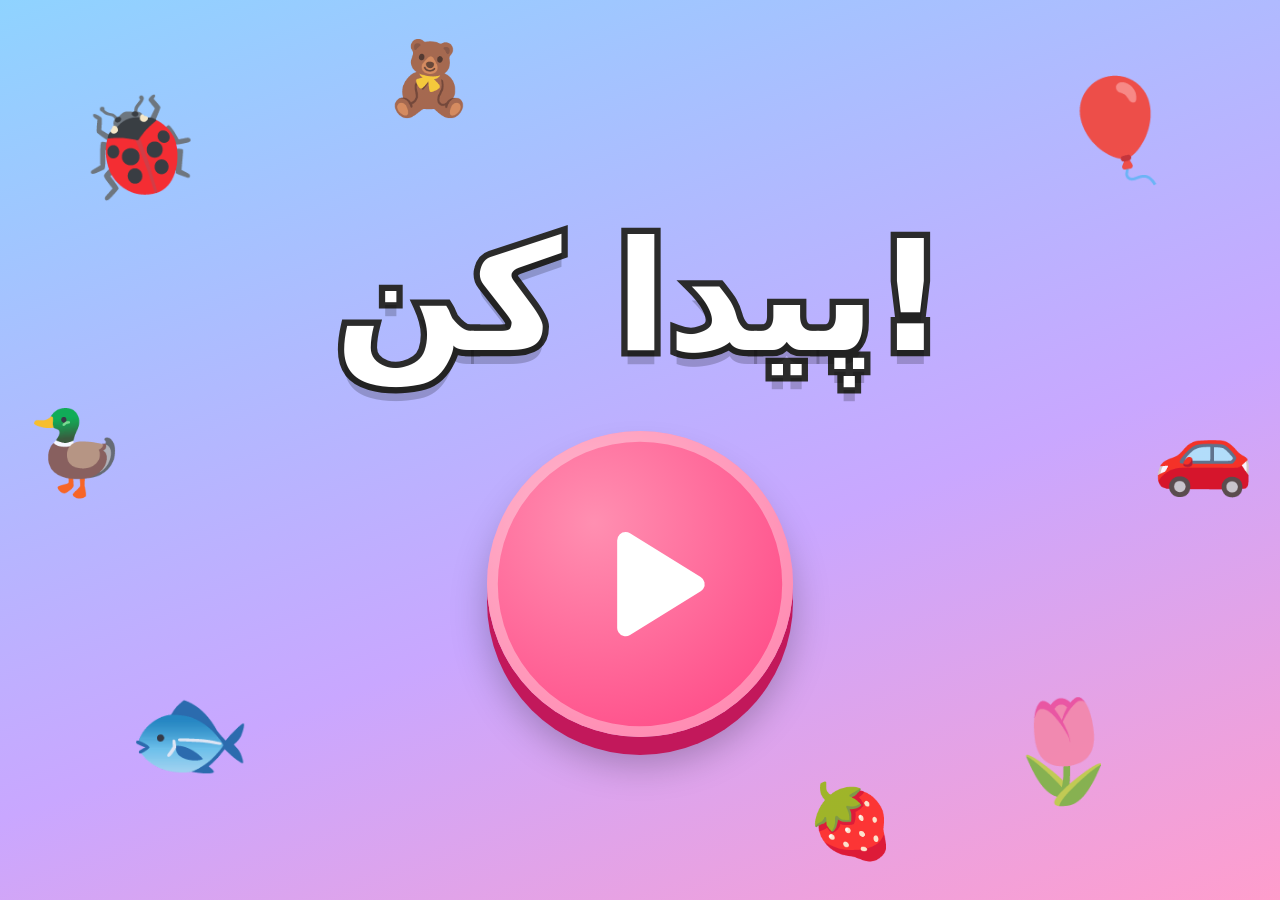
<file: index.html>
<!doctype html>
<html lang="fa">
<head>
  <meta charset="utf-8">
  <meta name="viewport" content="width=device-width, initial-scale=1, maximum-scale=1, user-scalable=no, viewport-fit=cover">
  <meta name="theme-color" content="#7c5cff">
  <meta name="mobile-web-app-capable" content="yes">
  <meta name="apple-mobile-web-app-capable" content="yes">
  <meta name="apple-mobile-web-app-status-bar-style" content="black-translucent">
  <meta name="apple-mobile-web-app-title" content="پیدا کن">
  <meta name="format-detection" content="telephone=no">
  <title>پیدا کن! 🐞</title>
  <link rel="manifest" href="manifest.webmanifest">
  <link rel="icon" href="icons/icon.svg" type="image/svg+xml">
  <link rel="apple-touch-icon" href="icons/apple-touch-icon.png">
  <link rel="stylesheet" href="css/style.css">
</head>
<body>
  <main id="game">
    <section id="targetPanel">
      <div id="levelBadge">⭐ <span id="levelNum">۱</span></div>
      <div id="targetCard"><div id="target"></div></div>
      <div id="progress"></div>
    </section>
    <section id="scene">
      <svg id="doodles" aria-hidden="true"></svg>
      <div id="items"></div>
    </section>
  </main>

  <button id="muteBtn" aria-label="صدا">🔊</button>

  <div id="cheer" hidden><div class="cheerText">آفرین!<br><span>👏👏👏</span></div></div>

  <div id="wipe" hidden>
    <div class="curtain"><div class="curtainText"></div></div>
    <div class="runner"></div>
  </div>

  <canvas id="fx"></canvas>

  <div id="start">
    <div class="floaties" aria-hidden="true">
      <span>🐞</span><span>🎈</span><span>🐟</span><span>🌷</span><span>🧸</span><span>🍓</span><span>🦆</span><span>🚗</span>
    </div>
    <h1>پیدا کن!</h1>
    <button id="playBtn" aria-label="شروع">
      <svg viewBox="0 0 100 100"><path d="M36 24 L78 50 L36 76 Z" fill="#fff" stroke="#fff" stroke-width="10" stroke-linejoin="round"/></svg>
    </button>
    <button id="installBtn" hidden>📲 نصب بازی</button>
  </div>

  <script type="module" src="js/main.js"></script>
</body>
</html>
</file>
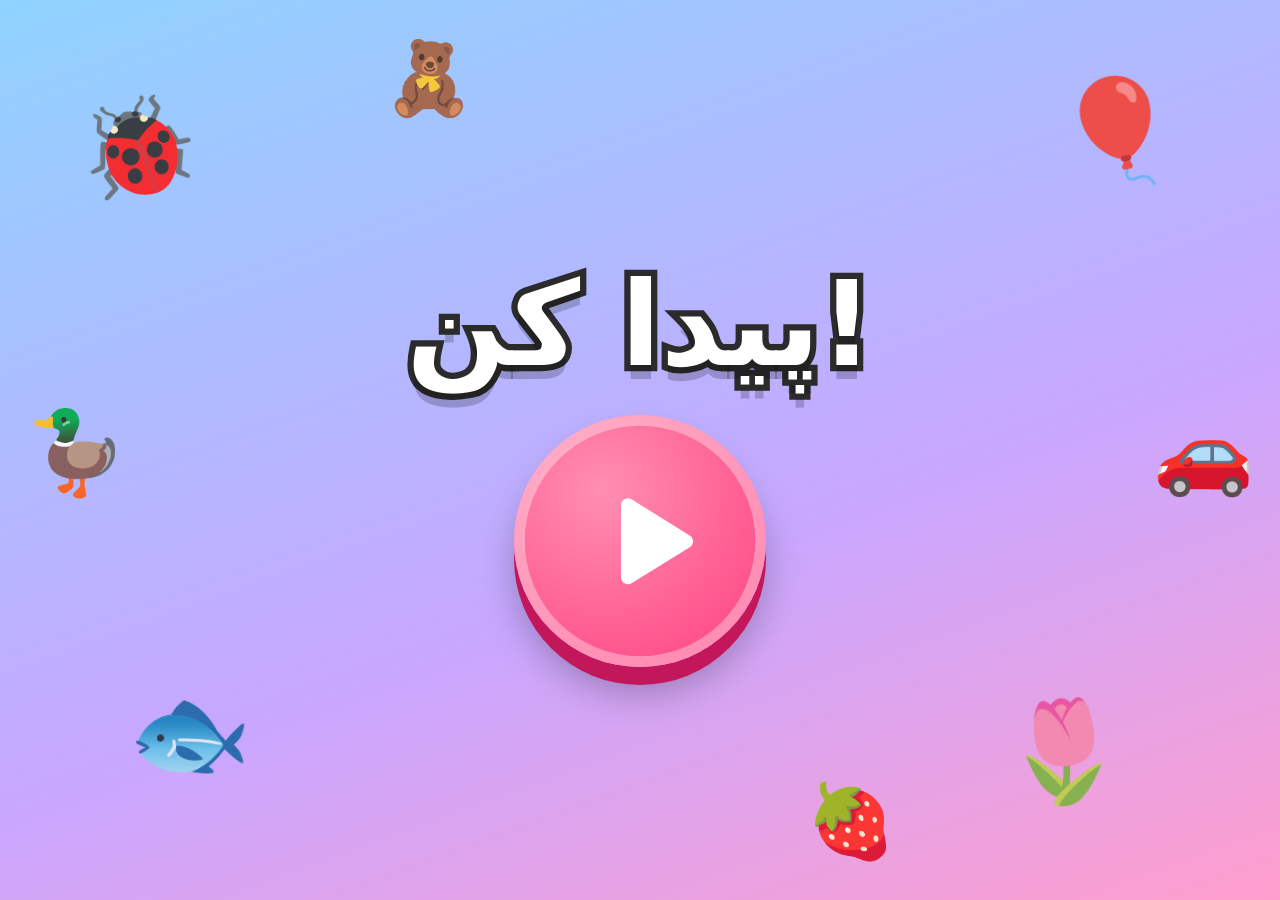
<file: public/index.html>
<!doctype html>
<html lang="fa">
<head>
  <meta charset="utf-8">
  <meta name="viewport" content="width=device-width, initial-scale=1, maximum-scale=1, user-scalable=no, viewport-fit=cover">
  <meta name="theme-color" content="#7c5cff">
  <meta name="mobile-web-app-capable" content="yes">
  <meta name="apple-mobile-web-app-capable" content="yes">
  <meta name="apple-mobile-web-app-status-bar-style" content="black-translucent">
  <meta name="apple-mobile-web-app-title" content="پیدا کن">
  <meta name="format-detection" content="telephone=no">
  <title>پیدا کن! 🐞</title>
  <link rel="manifest" href="manifest.webmanifest">
  <link rel="icon" href="icons/icon.svg" type="image/svg+xml">
  <link rel="apple-touch-icon" href="icons/apple-touch-icon.png">
  <link rel="stylesheet" href="css/style.css">
</head>
<body>
  <main id="game">
    <section id="targetPanel">
      <div id="levelBadge">⭐ <span id="levelNum">۱</span></div>
      <div id="targetCard"><div id="target"></div></div>
      <div id="progress"></div>
    </section>
    <section id="scene">
      <svg id="doodles" aria-hidden="true"></svg>
      <div id="items"></div>
    </section>
  </main>

  <button id="muteBtn" aria-label="صدا">🔊</button>

  <div id="cheer" hidden><div class="cheerText">آفرین!<br><span>👏👏👏</span></div></div>

  <div id="wipe" hidden>
    <div class="curtain"><div class="curtainText"></div></div>
    <div class="runner"></div>
  </div>

  <canvas id="fx"></canvas>

  <div id="start">
    <div class="floaties" aria-hidden="true">
      <span>🐞</span><span>🎈</span><span>🐟</span><span>🌷</span><span>🧸</span><span>🍓</span><span>🦆</span><span>🚗</span>
    </div>
    <h1>پیدا کن!</h1>
    <button id="playBtn" aria-label="شروع">
      <svg viewBox="0 0 100 100"><path d="M36 24 L78 50 L36 76 Z" fill="#fff" stroke="#fff" stroke-width="10" stroke-linejoin="round"/></svg>
    </button>
    <div id="resumeInfo" hidden>ادامه از مرحله <b></b></div>
    <div class="startActions">
      <button id="restartBtn" hidden>🔄 شروع از اول</button>
      <button id="installBtn" hidden>📲 نصب بازی</button>
    </div>
    <div id="record" hidden>🏆 رکورد: مرحله <b></b></div>
  </div>

  <script type="module" src="js/main.js"></script>
</body>
</html>
</file>
<file: css/style.css>
:root {
  --bg1: #8fd3ff;
  --bg2: #c9a7ff;
  --panel: #7c5cff;
  --rim: #36c5c0;
  --curtain: #ff5d8f;
  --ink: #2b2b2b;
  --pad: 2.4vmin;
  --emoji: "Apple Color Emoji", "Segoe UI Emoji", "Noto Color Emoji", sans-serif;
}

* { box-sizing: border-box; -webkit-tap-highlight-color: transparent; }

html, body {
  margin: 0;
  height: 100%;
  overflow: hidden;
  overscroll-behavior: none;
  touch-action: none;
  user-select: none;
  -webkit-user-select: none;
  -webkit-touch-callout: none;
}

body {
  font-family: "Vazirmatn", "Arial Rounded MT Bold", system-ui, -apple-system, "Segoe UI", Tahoma, sans-serif;
  color: var(--ink);
  background: linear-gradient(160deg, var(--bg1), var(--bg2));
  background-attachment: fixed;
}

button { font: inherit; color: inherit; border: 0; background: none; padding: 0; cursor: pointer; }
button:focus { outline: none; }
[hidden] { display: none !important; }

/* ---------- layout ---------- */

#game {
  position: fixed;
  inset: 0;
  display: flex;
  gap: var(--pad);
  padding:
    max(var(--pad), env(safe-area-inset-top))
    max(var(--pad), env(safe-area-inset-right))
    max(var(--pad), env(safe-area-inset-bottom))
    max(var(--pad), env(safe-area-inset-left));
}

#targetPanel {
  flex: none;
  position: relative;
  container-type: size;
  display: flex;
  align-items: center;
  justify-content: center;
  border-radius: 5vmin;
  background:
    radial-gradient(circle, rgba(255, 255, 255, .14) 20%, transparent 21%) 0 0 / 7vmin 7vmin,
    var(--panel);
  box-shadow: 0 1.2vmin 0 rgba(0, 0, 0, .15), inset 0 0 0 .9vmin rgba(255, 255, 255, .3);
}

@media (orientation: landscape) {
  #game { flex-direction: row; }
  #targetPanel { width: 30%; flex-direction: column; gap: 5cqh; }
  #targetCard { width: min(80cqw, 58cqh); }
  #progress { width: 90cqw; }
  .slot { width: 15cqw; }
}

@media (orientation: portrait) {
  #game { flex-direction: column; }
  #targetPanel { height: 29%; flex-direction: row; gap: 4cqw; }
  #targetCard { width: min(46cqw, 78cqh); }
  #progress { width: 40cqw; flex-wrap: wrap; }
  .slot { width: min(12cqw, 26cqh); }
}

#levelBadge {
  position: absolute;
  top: 3cqmin;
  left: 3cqmin;
  padding: .4em .8em;
  border-radius: 99px;
  background: #fff;
  font-size: max(14px, 6cqmin);
  font-weight: 900;
  box-shadow: 0 .5vmin 0 rgba(0, 0, 0, .15);
  direction: rtl;
}

#targetCard {
  aspect-ratio: 1;
  container-type: size;
  display: grid;
  place-items: center;
  border-radius: 24%;
  background: #fff;
  box-shadow: 0 1.2vmin 0 rgba(0, 0, 0, .18), inset 0 0 0 1vmin rgba(0, 0, 0, .05);
  animation: breathe 2.4s ease-in-out infinite;
}
#targetCard.swap { animation: swapIn .6s cubic-bezier(.34, 1.56, .64, 1), breathe 2.4s ease-in-out .6s infinite; }
#targetCard.wiggle { animation: wiggle .7s ease-in-out, breathe 2.4s ease-in-out .7s infinite; }
#targetCard.happy { animation: happy .7s ease-out, breathe 2.4s ease-in-out .7s infinite; }
#target .face { font-size: 66cqmin; }

#progress {
  display: flex;
  justify-content: center;
  gap: 2cqmin;
}
.slot {
  position: relative;
  aspect-ratio: 1;
  border-radius: 50%;
  background: rgba(255, 255, 255, .3);
  box-shadow: inset 0 .5vmin 0 rgba(0, 0, 0, .12);
  container-type: size;
}
.slot::after {
  content: "⭐";
  font-family: var(--emoji);
  position: absolute;
  inset: 0;
  display: grid;
  place-items: center;
  font-size: 78cqw;
  line-height: 1;
  transform: scale(0);
}
.slot.on::after { animation: starIn .5s cubic-bezier(.34, 1.56, .64, 1) forwards; }

#scene {
  flex: 1;
  position: relative;
  overflow: hidden;
  border-radius: 5vmin;
  background: #fff;
  box-shadow: 0 1.2vmin 0 rgba(0, 0, 0, .15), inset 0 0 0 1vmin var(--rim);
}
#doodles {
  position: absolute;
  inset: 0;
  width: 100%;
  height: 100%;
  fill: none;
  stroke: #333;
  stroke-width: 2.4;
  stroke-linecap: round;
  opacity: .35;
}
#doodles .dash { stroke-dasharray: 2 12; stroke-width: 3; }
#items { position: absolute; inset: 3vmin; }

/* ---------- items ---------- */

.item { position: absolute; display: block; touch-action: none; }
.item .tilt { width: 100%; height: 100%; transform: rotate(var(--rot)); }
.item .bob {
  position: relative;
  width: 100%;
  height: 100%;
  display: grid;
  place-items: center;
  animation: bob var(--bd, 2.6s) ease-in-out var(--bdl, 0s) infinite;
}
.item .face { font-size: calc(var(--s) * .76); }

.face {
  display: grid;
  place-items: center;
  font-family: var(--emoji);
  line-height: 1;
  filter: drop-shadow(0 .6vmin 0 rgba(0, 0, 0, .16));
}
.face svg { width: 1.15em; height: 1.15em; overflow: visible; }

.item.enter { animation: popIn .55s cubic-bezier(.34, 1.56, .64, 1) var(--d, 0s) both; }
.item.leave { animation: popOut .3s ease-in var(--d, 0s) both; pointer-events: none; }
.item.dim { opacity: .3; transition: opacity .35s; }
.item.win { z-index: 5; }
.item.win .face { animation: winSpin .8s cubic-bezier(.34, 1.56, .64, 1) forwards; }
.face.shake { animation: shake .5s ease-in-out; }
.item.hint .face { animation: hintPulse .8s ease-in-out infinite; }
.item.hint .bob::before {
  content: "";
  position: absolute;
  inset: -4%;
  border-radius: 50%;
  background: radial-gradient(circle, rgba(255, 230, 80, .75), rgba(255, 230, 80, 0) 70%);
  animation: glow .8s ease-in-out infinite alternate;
}

.flyStar {
  position: fixed;
  left: 0;
  top: 0;
  z-index: 30;
  font-family: var(--emoji);
  font-size: 9vmin;
  line-height: 1;
  pointer-events: none;
}

/* ---------- mute ---------- */

#muteBtn {
  position: fixed;
  z-index: 60;
  top: max(1vmin, env(safe-area-inset-top));
  right: max(1vmin, env(safe-area-inset-right));
  width: max(40px, 8vmin);
  height: max(40px, 8vmin);
  border-radius: 50%;
  background: rgba(255, 255, 255, .8);
  font-family: var(--emoji);
  font-size: max(20px, 4vmin);
  box-shadow: 0 .5vmin 0 rgba(0, 0, 0, .15);
  opacity: .8;
}

/* ---------- cheer + fx ---------- */

#fx { position: fixed; inset: 0; width: 100%; height: 100%; z-index: 40; pointer-events: none; }

#cheer {
  position: fixed;
  inset: 0;
  z-index: 35;
  display: grid;
  place-items: center;
  pointer-events: none;
}
.cheerText {
  text-align: center;
  font-size: 17vmin;
  font-weight: 900;
  line-height: 1.1;
  color: #fff;
  -webkit-text-stroke: 1.2vmin var(--ink);
  paint-order: stroke fill;
  text-shadow: 0 1.5vmin 0 rgba(0, 0, 0, .2);
}
.cheerText span { font-family: var(--emoji); font-size: 12vmin; -webkit-text-stroke: 0; display: inline-block; animation: clap .35s ease-in-out infinite alternate; }
#cheer.show .cheerText { animation: cheerIn .7s cubic-bezier(.34, 1.56, .64, 1) both, floaty 1.2s ease-in-out .7s infinite alternate; }

/* ---------- character wipe ---------- */

#wipe { position: fixed; inset: 0; z-index: 50; transform: translateX(calc(-100% - 8vmin)); }
#wipe .curtain {
  position: absolute;
  inset: 0;
  background:
    radial-gradient(circle, rgba(255, 255, 255, .35) 22%, transparent 23%) 0 0 / 11vmin 11vmin,
    var(--curtain);
}
#wipe .curtain::after { /* scalloped leading edge */
  content: "";
  position: absolute;
  top: 0;
  bottom: 0;
  left: 100%;
  width: 5vmin;
  background: radial-gradient(circle at 0 50%, var(--curtain) 0 4.6vmin, transparent 4.7vmin) 0 0 / 5vmin 9vmin repeat-y;
}
.curtainText {
  position: absolute;
  inset: 0;
  display: grid;
  place-content: center;
  text-align: center;
  color: #fff;
  font-weight: 900;
  line-height: 1;
  -webkit-text-stroke: 1vmin var(--ink);
  paint-order: stroke fill;
  text-shadow: 0 1.5vmin 0 rgba(0, 0, 0, .2);
  transform: scale(0);
}
.curtainText span { font-size: 11vmin; }
.curtainText b { font-size: 34vmin; }
.curtainText.show { animation: cheerIn .6s cubic-bezier(.34, 1.56, .64, 1) forwards; }

#wipe .runner {
  position: absolute;
  right: 2vmin;
  bottom: max(2vmin, env(safe-area-inset-bottom));
  width: 36vmin;
}
.chr { display: block; width: 100%; height: auto; overflow: visible; }
.chr g { transform-box: fill-box; }
.chr .legL, .chr .legR { transform-origin: 50% 0; }
.chr .armL { transform-origin: 100% 100%; }
.chr .armR { transform-origin: 0 100%; }
.chr .earL { transform-origin: 50% 100%; }
.chr .earR { transform-origin: 50% 100%; }

#wipe.running .chr { animation: runBob .2s ease-in-out infinite alternate; transform-origin: 50% 100%; }
#wipe.running .legL { animation: legSwing .2s ease-in-out infinite alternate; }
#wipe.running .legR { animation: legSwing .2s ease-in-out infinite alternate-reverse; }
#wipe.running .armL { animation: armPump .2s ease-in-out infinite alternate; }
#wipe.running .armR { animation: armPump .2s ease-in-out infinite alternate-reverse; }
#wipe.running .earL, #wipe.running .earR { animation: earFlop .2s ease-in-out infinite alternate; }
#wipe.cheering .chr { animation: jump .5s ease-in-out infinite; transform-origin: 50% 100%; }
#wipe.cheering .armL { animation: waveL .25s ease-in-out infinite alternate; }
#wipe.cheering .armR { animation: waveR .25s ease-in-out infinite alternate; }
#wipe.cheering .pupils { animation: lookAround 1.5s ease-in-out infinite; }

/* ---------- start screen ---------- */

#start {
  position: fixed;
  inset: 0;
  z-index: 100;
  display: flex;
  flex-direction: column;
  align-items: center;
  justify-content: center;
  gap: 5vmin;
  overflow: hidden;
  background: linear-gradient(160deg, #8fd3ff, #c9a7ff 60%, #ff9ecd);
  transition: opacity .45s, transform .45s;
}
#start.hide { opacity: 0; transform: scale(1.15); pointer-events: none; }
#start h1 {
  margin: 0;
  font-size: 17vmin;
  font-weight: 900;
  color: #fff;
  -webkit-text-stroke: 1.4vmin var(--ink);
  paint-order: stroke fill;
  text-shadow: 0 1.6vmin 0 rgba(0, 0, 0, .2);
  animation: floaty 1.6s ease-in-out infinite alternate;
}
#playBtn {
  width: 34vmin;
  height: 34vmin;
  border-radius: 50%;
  display: grid;
  place-items: center;
  background: radial-gradient(circle at 35% 30%, #ff8fb1, #ff3d7f);
  box-shadow: 0 2vmin 0 #c2185b, 0 3vmin 4vmin rgba(0, 0, 0, .25), inset 0 0 0 1.2vmin rgba(255, 255, 255, .35);
  animation: pulse 1.1s ease-in-out infinite;
}
#playBtn svg { width: 55%; height: 55%; margin-left: 6%; }
#playBtn:active { transform: translateY(1.5vmin) scale(.95); box-shadow: 0 .5vmin 0 #c2185b; animation: none; }
#installBtn {
  padding: .6em 1.2em;
  border-radius: 99px;
  background: rgba(255, 255, 255, .85);
  font-size: max(16px, 3.6vmin);
  font-weight: 800;
  box-shadow: 0 .6vmin 0 rgba(0, 0, 0, .15);
}
.floaties span {
  position: absolute;
  font-family: var(--emoji);
  font-size: 11vmin;
  animation: drift 6s ease-in-out infinite alternate;
  opacity: .9;
}
.floaties span:nth-child(1) { left: 6%; top: 10%; }
.floaties span:nth-child(2) { right: 8%; top: 8%; animation-delay: -1s; }
.floaties span:nth-child(3) { left: 10%; bottom: 12%; animation-delay: -2s; }
.floaties span:nth-child(4) { right: 12%; bottom: 10%; animation-delay: -3s; }
.floaties span:nth-child(5) { left: 30%; top: 4%; animation-delay: -4s; font-size: 8vmin; }
.floaties span:nth-child(6) { right: 30%; bottom: 4%; animation-delay: -5s; font-size: 8vmin; }
.floaties span:nth-child(7) { left: 2%; top: 45%; animation-delay: -1.5s; font-size: 9vmin; }
.floaties span:nth-child(8) { right: 2%; top: 45%; animation-delay: -3.5s; font-size: 9vmin; }

/* ---------- keyframes ---------- */

@keyframes bob {
  0%, 100% { transform: translateY(-4%) rotate(-3deg); }
  50% { transform: translateY(4%) rotate(3deg); }
}
@keyframes popIn {
  0% { transform: scale(0) rotate(-30deg); opacity: 0; }
  100% { transform: scale(1); opacity: 1; }
}
@keyframes popOut { to { transform: scale(0) rotate(25deg); opacity: 0; } }
@keyframes winSpin {
  0% { transform: scale(1); }
  35% { transform: scale(1.55) rotate(-14deg); }
  65% { transform: scale(1.35) rotate(12deg); }
  100% { transform: scale(1.45) rotate(0); }
}
@keyframes shake {
  0%, 100% { transform: translateX(0); filter: drop-shadow(0 .6vmin 0 rgba(0, 0, 0, .16)); }
  15% { transform: translateX(-14%) rotate(-10deg); filter: drop-shadow(0 0 1.5vmin rgba(255, 60, 60, .9)); }
  35% { transform: translateX(12%) rotate(8deg); }
  55% { transform: translateX(-8%) rotate(-5deg); }
  75% { transform: translateX(5%) rotate(3deg); }
}
@keyframes hintPulse { 50% { transform: scale(1.2); } }
@keyframes glow { from { transform: scale(.85); opacity: .6; } to { transform: scale(1.15); opacity: 1; } }
@keyframes breathe { 50% { transform: scale(1.04); } }
@keyframes swapIn {
  0% { transform: scale(.4) rotate(-20deg); }
  100% { transform: scale(1); }
}
@keyframes wiggle {
  20% { transform: rotate(-9deg) scale(1.08); }
  40% { transform: rotate(8deg) scale(1.08); }
  60% { transform: rotate(-6deg) scale(1.05); }
  80% { transform: rotate(4deg); }
}
@keyframes happy {
  30% { transform: translateY(-8%) scale(1.12); }
  60% { transform: translateY(0) scale(.95, 1.05); }
}
@keyframes starIn {
  0% { transform: scale(0) rotate(-90deg); }
  100% { transform: scale(1); }
}
@keyframes cheerIn {
  0% { transform: scale(0) rotate(-15deg); }
  100% { transform: scale(1); }
}
@keyframes floaty { from { translate: 0 -2%; } to { translate: 0 2%; } }
@keyframes clap { from { transform: scale(1) rotate(-8deg); } to { transform: scale(1.2) rotate(8deg); } }
@keyframes pulse { 50% { transform: scale(1.08); } }
@keyframes drift {
  from { transform: translate(0, 0) rotate(-10deg); }
  to { transform: translate(3vmin, -4vmin) rotate(12deg); }
}
@keyframes runBob { from { transform: translateY(0) rotate(4deg); } to { transform: translateY(-5%) rotate(8deg); } }
@keyframes legSwing { from { transform: rotate(-35deg); } to { transform: rotate(35deg); } }
@keyframes armPump { from { transform: rotate(-25deg); } to { transform: rotate(30deg); } }
@keyframes earFlop { from { transform: rotate(-12deg); } to { transform: rotate(14deg); } }
@keyframes jump {
  0%, 100% { transform: translateY(0) scale(1.05, .95); }
  50% { transform: translateY(-14%) scale(.96, 1.04); }
}
@keyframes waveL { from { transform: rotate(-20deg); } to { transform: rotate(15deg); } }
@keyframes waveR { from { transform: rotate(20deg); } to { transform: rotate(-15deg); } }
@keyframes lookAround {
  0%, 100% { transform: translateX(0); }
  30% { transform: translateX(-6%); }
  70% { transform: translateX(4%); }
}

@media (prefers-reduced-motion: reduce) {
  .item .bob, #targetCard, .floaties span { animation: none !important; }
}
</file>
<file: public/css/style.css>
:root {
  --bg1: #8fd3ff;
  --bg2: #c9a7ff;
  --panel: #7c5cff;
  --rim: #36c5c0;
  --curtain: #ff5d8f;
  --ink: #2b2b2b;
  --pad: 2.4vmin;
  --emoji: "Apple Color Emoji", "Segoe UI Emoji", "Noto Color Emoji", sans-serif;
}

* { box-sizing: border-box; -webkit-tap-highlight-color: transparent; }

html, body {
  margin: 0;
  height: 100%;
  overflow: hidden;
  overscroll-behavior: none;
  touch-action: none;
  user-select: none;
  -webkit-user-select: none;
  -webkit-touch-callout: none;
}

body {
  font-family: "Vazirmatn", "Arial Rounded MT Bold", system-ui, -apple-system, "Segoe UI", Tahoma, sans-serif;
  color: var(--ink);
  background: linear-gradient(160deg, var(--bg1), var(--bg2));
  background-attachment: fixed;
}

button { font: inherit; color: inherit; border: 0; background: none; padding: 0; cursor: pointer; }
button:focus { outline: none; }
[hidden] { display: none !important; }

/* ---------- layout ---------- */

#game {
  position: fixed;
  inset: 0;
  display: flex;
  gap: var(--pad);
  padding:
    max(var(--pad), env(safe-area-inset-top))
    max(var(--pad), env(safe-area-inset-right))
    max(var(--pad), env(safe-area-inset-bottom))
    max(var(--pad), env(safe-area-inset-left));
}

#targetPanel {
  flex: none;
  position: relative;
  container-type: size;
  display: flex;
  align-items: center;
  justify-content: center;
  border-radius: 5vmin;
  background:
    radial-gradient(circle, rgba(255, 255, 255, .14) 20%, transparent 21%) 0 0 / 7vmin 7vmin,
    var(--panel);
  box-shadow: 0 1.2vmin 0 rgba(0, 0, 0, .15), inset 0 0 0 .9vmin rgba(255, 255, 255, .3);
}

@media (orientation: landscape) {
  #game { flex-direction: row; }
  #targetPanel { width: 30%; flex-direction: column; gap: 5cqh; }
  #targetCard { width: min(80cqw, 58cqh); }
  #progress { width: 90cqw; }
  .slot { width: 15cqw; }
}

@media (orientation: portrait) {
  #game { flex-direction: column; }
  #targetPanel { height: 29%; flex-direction: row; gap: 4cqw; }
  #targetCard { width: min(46cqw, 78cqh); }
  #progress { width: 40cqw; flex-wrap: wrap; }
  .slot { width: min(12cqw, 26cqh); }
}

#levelBadge {
  position: absolute;
  top: 3cqmin;
  left: 3cqmin;
  padding: .4em .8em;
  border-radius: 99px;
  background: #fff;
  font-size: max(14px, 6cqmin);
  font-weight: 900;
  box-shadow: 0 .5vmin 0 rgba(0, 0, 0, .15);
  direction: rtl;
}

#targetCard {
  aspect-ratio: 1;
  container-type: size;
  display: grid;
  place-items: center;
  border-radius: 24%;
  background: #fff;
  box-shadow: 0 1.2vmin 0 rgba(0, 0, 0, .18), inset 0 0 0 1vmin rgba(0, 0, 0, .05);
  animation: breathe 2.4s ease-in-out infinite;
}
#targetCard.swap { animation: swapIn .6s cubic-bezier(.34, 1.56, .64, 1), breathe 2.4s ease-in-out .6s infinite; }
#targetCard.wiggle { animation: wiggle .7s ease-in-out, breathe 2.4s ease-in-out .7s infinite; }
#targetCard.happy { animation: happy .7s ease-out, breathe 2.4s ease-in-out .7s infinite; }
#target .face { font-size: 66cqmin; }

#progress {
  display: flex;
  justify-content: center;
  gap: 2cqmin;
}
.slot {
  position: relative;
  aspect-ratio: 1;
  border-radius: 50%;
  background: rgba(255, 255, 255, .3);
  box-shadow: inset 0 .5vmin 0 rgba(0, 0, 0, .12);
  container-type: size;
}
.slot::after {
  content: "⭐";
  font-family: var(--emoji);
  position: absolute;
  inset: 0;
  display: grid;
  place-items: center;
  font-size: 78cqw;
  line-height: 1;
  transform: scale(0);
}
.slot.on::after { animation: starIn .5s cubic-bezier(.34, 1.56, .64, 1) forwards; }

#scene {
  flex: 1;
  position: relative;
  overflow: hidden;
  border-radius: 5vmin;
  background: #fff;
  box-shadow: 0 1.2vmin 0 rgba(0, 0, 0, .15), inset 0 0 0 1vmin var(--rim);
}
#doodles {
  position: absolute;
  inset: 0;
  width: 100%;
  height: 100%;
  fill: none;
  stroke: #333;
  stroke-width: 2.4;
  stroke-linecap: round;
  opacity: .35;
}
#doodles .dash { stroke-dasharray: 2 12; stroke-width: 3; }
#items { position: absolute; inset: 3vmin; }

/* ---------- items ---------- */

.item { position: absolute; display: block; touch-action: none; }
.item .tilt { width: 100%; height: 100%; transform: rotate(var(--rot)); }
.item .bob {
  position: relative;
  width: 100%;
  height: 100%;
  display: grid;
  place-items: center;
  animation: bob var(--bd, 2.6s) ease-in-out var(--bdl, 0s) infinite;
}
.item .face { font-size: calc(var(--s) * .76); }

.face {
  display: grid;
  place-items: center;
  font-family: var(--emoji);
  line-height: 1;
  filter: drop-shadow(0 .6vmin 0 rgba(0, 0, 0, .16));
}
.face svg { width: 1.15em; height: 1.15em; overflow: visible; }

.item.enter { animation: popIn .55s cubic-bezier(.34, 1.56, .64, 1) var(--d, 0s) both; }
.item.leave { animation: popOut .3s ease-in var(--d, 0s) both; pointer-events: none; }
.item.dim { opacity: .3; transition: opacity .35s; }
.item.win { z-index: 5; }
.item.win .face { animation: winSpin .8s cubic-bezier(.34, 1.56, .64, 1) forwards; }
.face.shake { animation: shake .5s ease-in-out; }
.item.hint .face { animation: hintPulse .8s ease-in-out infinite; }
.item.hint .bob::before {
  content: "";
  position: absolute;
  inset: -4%;
  border-radius: 50%;
  background: radial-gradient(circle, rgba(255, 230, 80, .75), rgba(255, 230, 80, 0) 70%);
  animation: glow .8s ease-in-out infinite alternate;
}

.flyStar {
  position: fixed;
  left: 0;
  top: 0;
  z-index: 30;
  font-family: var(--emoji);
  font-size: 9vmin;
  line-height: 1;
  pointer-events: none;
}

/* ---------- mute ---------- */

#muteBtn {
  position: fixed;
  z-index: 60;
  top: max(1vmin, env(safe-area-inset-top));
  right: max(1vmin, env(safe-area-inset-right));
  width: max(40px, 8vmin);
  height: max(40px, 8vmin);
  border-radius: 50%;
  background: rgba(255, 255, 255, .8);
  font-family: var(--emoji);
  font-size: max(20px, 4vmin);
  box-shadow: 0 .5vmin 0 rgba(0, 0, 0, .15);
  opacity: .8;
}

/* ---------- cheer + fx ---------- */

#fx { position: fixed; inset: 0; width: 100%; height: 100%; z-index: 40; pointer-events: none; }

#cheer {
  position: fixed;
  inset: 0;
  z-index: 35;
  display: grid;
  place-items: center;
  pointer-events: none;
}
.cheerText {
  text-align: center;
  font-size: 17vmin;
  font-weight: 900;
  line-height: 1.1;
  color: #fff;
  -webkit-text-stroke: 1.2vmin var(--ink);
  paint-order: stroke fill;
  text-shadow: 0 1.5vmin 0 rgba(0, 0, 0, .2);
}
.cheerText span { font-family: var(--emoji); font-size: 12vmin; -webkit-text-stroke: 0; display: inline-block; animation: clap .35s ease-in-out infinite alternate; }
#cheer.show .cheerText { animation: cheerIn .7s cubic-bezier(.34, 1.56, .64, 1) both, floaty 1.2s ease-in-out .7s infinite alternate; }

/* ---------- character wipe ---------- */

#wipe { position: fixed; inset: 0; z-index: 50; transform: translateX(calc(-100% - 8vmin)); }
#wipe .curtain {
  position: absolute;
  inset: 0;
  background:
    radial-gradient(circle, rgba(255, 255, 255, .35) 22%, transparent 23%) 0 0 / 11vmin 11vmin,
    var(--curtain);
}
#wipe .curtain::after { /* scalloped leading edge */
  content: "";
  position: absolute;
  top: 0;
  bottom: 0;
  left: 100%;
  width: 5vmin;
  background: radial-gradient(circle at 0 50%, var(--curtain) 0 4.6vmin, transparent 4.7vmin) 0 0 / 5vmin 9vmin repeat-y;
}
.curtainText {
  position: absolute;
  inset: 0;
  display: grid;
  place-content: center;
  text-align: center;
  color: #fff;
  font-weight: 900;
  line-height: 1;
  -webkit-text-stroke: 1vmin var(--ink);
  paint-order: stroke fill;
  text-shadow: 0 1.5vmin 0 rgba(0, 0, 0, .2);
  transform: scale(0);
}
.curtainText span { font-size: 11vmin; }
.curtainText b { font-size: 34vmin; }
.curtainText.show { animation: cheerIn .6s cubic-bezier(.34, 1.56, .64, 1) forwards; }

#wipe .runner {
  position: absolute;
  right: 2vmin;
  bottom: max(2vmin, env(safe-area-inset-bottom));
  width: 36vmin;
}
.chr { display: block; width: 100%; height: auto; overflow: visible; }
.chr g { transform-box: fill-box; }
.chr .legL, .chr .legR { transform-origin: 50% 0; }
.chr .armL { transform-origin: 100% 100%; }
.chr .armR { transform-origin: 0 100%; }
.chr .earL { transform-origin: 50% 100%; }
.chr .earR { transform-origin: 50% 100%; }

#wipe.running .chr { animation: runBob .2s ease-in-out infinite alternate; transform-origin: 50% 100%; }
#wipe.running .legL { animation: legSwing .2s ease-in-out infinite alternate; }
#wipe.running .legR { animation: legSwing .2s ease-in-out infinite alternate-reverse; }
#wipe.running .armL { animation: armPump .2s ease-in-out infinite alternate; }
#wipe.running .armR { animation: armPump .2s ease-in-out infinite alternate-reverse; }
#wipe.running .earL, #wipe.running .earR { animation: earFlop .2s ease-in-out infinite alternate; }
#wipe.cheering .chr { animation: jump .5s ease-in-out infinite; transform-origin: 50% 100%; }
#wipe.cheering .armL { animation: waveL .25s ease-in-out infinite alternate; }
#wipe.cheering .armR { animation: waveR .25s ease-in-out infinite alternate; }
#wipe.cheering .pupils { animation: lookAround 1.5s ease-in-out infinite; }

/* ---------- start screen ---------- */

#start {
  position: fixed;
  inset: 0;
  z-index: 100;
  display: flex;
  flex-direction: column;
  align-items: center;
  justify-content: center;
  gap: 3.5vmin;
  overflow: hidden;
  background: linear-gradient(160deg, #8fd3ff, #c9a7ff 60%, #ff9ecd);
  transition: opacity .45s, transform .45s;
}
#start.hide { opacity: 0; transform: scale(1.15); pointer-events: none; }
#start h1 {
  margin: 0;
  font-size: 17vmin;
  font-weight: 900;
  color: #fff;
  -webkit-text-stroke: 1.4vmin var(--ink);
  paint-order: stroke fill;
  text-shadow: 0 1.6vmin 0 rgba(0, 0, 0, .2);
  animation: floaty 1.6s ease-in-out infinite alternate;
}
#playBtn {
  width: 34vmin;
  height: 34vmin;
  border-radius: 50%;
  display: grid;
  place-items: center;
  background: radial-gradient(circle at 35% 30%, #ff8fb1, #ff3d7f);
  box-shadow: 0 2vmin 0 #c2185b, 0 3vmin 4vmin rgba(0, 0, 0, .25), inset 0 0 0 1.2vmin rgba(255, 255, 255, .35);
  animation: pulse 1.1s ease-in-out infinite;
}
#playBtn svg { width: 55%; height: 55%; margin-left: 6%; }
#playBtn:active { transform: translateY(1.5vmin) scale(.95); box-shadow: 0 .5vmin 0 #c2185b; animation: none; }
#resumeInfo, #record {
  direction: rtl;
  font-size: max(16px, 4vmin);
  font-weight: 900;
  color: #fff;
  -webkit-text-stroke: .5vmin var(--ink);
  paint-order: stroke fill;
}
#record {
  padding: .35em 1em;
  border-radius: 99px;
  background: rgba(0, 0, 0, .18);
  -webkit-text-stroke: 0;
  font-size: max(15px, 3.4vmin);
}
.startActions { display: flex; gap: 3vmin; flex-wrap: wrap; justify-content: center; }
.startActions:not(:has(button:not([hidden]))) { display: none; }
#installBtn, #restartBtn {
  direction: rtl;
  padding: .6em 1.2em;
  border-radius: 99px;
  background: rgba(255, 255, 255, .85);
  font-size: max(16px, 3.6vmin);
  font-weight: 800;
  box-shadow: 0 .6vmin 0 rgba(0, 0, 0, .15);
}
.floaties span {
  position: absolute;
  font-family: var(--emoji);
  font-size: 11vmin;
  animation: drift 6s ease-in-out infinite alternate;
  opacity: .9;
}
.floaties span:nth-child(1) { left: 6%; top: 10%; }
.floaties span:nth-child(2) { right: 8%; top: 8%; animation-delay: -1s; }
.floaties span:nth-child(3) { left: 10%; bottom: 12%; animation-delay: -2s; }
.floaties span:nth-child(4) { right: 12%; bottom: 10%; animation-delay: -3s; }
.floaties span:nth-child(5) { left: 30%; top: 4%; animation-delay: -4s; font-size: 8vmin; }
.floaties span:nth-child(6) { right: 30%; bottom: 4%; animation-delay: -5s; font-size: 8vmin; }
.floaties span:nth-child(7) { left: 2%; top: 45%; animation-delay: -1.5s; font-size: 9vmin; }
.floaties span:nth-child(8) { right: 2%; top: 45%; animation-delay: -3.5s; font-size: 9vmin; }

/* ---------- keyframes ---------- */

@keyframes bob {
  0%, 100% { transform: translateY(-4%) rotate(-3deg); }
  50% { transform: translateY(4%) rotate(3deg); }
}
@keyframes popIn {
  0% { transform: scale(0) rotate(-30deg); opacity: 0; }
  100% { transform: scale(1); opacity: 1; }
}
@keyframes popOut { to { transform: scale(0) rotate(25deg); opacity: 0; } }
@keyframes winSpin {
  0% { transform: scale(1); }
  35% { transform: scale(1.55) rotate(-14deg); }
  65% { transform: scale(1.35) rotate(12deg); }
  100% { transform: scale(1.45) rotate(0); }
}
@keyframes shake {
  0%, 100% { transform: translateX(0); filter: drop-shadow(0 .6vmin 0 rgba(0, 0, 0, .16)); }
  15% { transform: translateX(-14%) rotate(-10deg); filter: drop-shadow(0 0 1.5vmin rgba(255, 60, 60, .9)); }
  35% { transform: translateX(12%) rotate(8deg); }
  55% { transform: translateX(-8%) rotate(-5deg); }
  75% { transform: translateX(5%) rotate(3deg); }
}
@keyframes hintPulse { 50% { transform: scale(1.2); } }
@keyframes glow { from { transform: scale(.85); opacity: .6; } to { transform: scale(1.15); opacity: 1; } }
@keyframes breathe { 50% { transform: scale(1.04); } }
@keyframes swapIn {
  0% { transform: scale(.4) rotate(-20deg); }
  100% { transform: scale(1); }
}
@keyframes wiggle {
  20% { transform: rotate(-9deg) scale(1.08); }
  40% { transform: rotate(8deg) scale(1.08); }
  60% { transform: rotate(-6deg) scale(1.05); }
  80% { transform: rotate(4deg); }
}
@keyframes happy {
  30% { transform: translateY(-8%) scale(1.12); }
  60% { transform: translateY(0) scale(.95, 1.05); }
}
@keyframes starIn {
  0% { transform: scale(0) rotate(-90deg); }
  100% { transform: scale(1); }
}
@keyframes cheerIn {
  0% { transform: scale(0) rotate(-15deg); }
  100% { transform: scale(1); }
}
@keyframes floaty { from { translate: 0 -2%; } to { translate: 0 2%; } }
@keyframes clap { from { transform: scale(1) rotate(-8deg); } to { transform: scale(1.2) rotate(8deg); } }
@keyframes pulse { 50% { transform: scale(1.08); } }
@keyframes drift {
  from { transform: translate(0, 0) rotate(-10deg); }
  to { transform: translate(3vmin, -4vmin) rotate(12deg); }
}
@keyframes runBob { from { transform: translateY(0) rotate(4deg); } to { transform: translateY(-5%) rotate(8deg); } }
@keyframes legSwing { from { transform: rotate(-35deg); } to { transform: rotate(35deg); } }
@keyframes armPump { from { transform: rotate(-25deg); } to { transform: rotate(30deg); } }
@keyframes earFlop { from { transform: rotate(-12deg); } to { transform: rotate(14deg); } }
@keyframes jump {
  0%, 100% { transform: translateY(0) scale(1.05, .95); }
  50% { transform: translateY(-14%) scale(.96, 1.04); }
}
@keyframes waveL { from { transform: rotate(-20deg); } to { transform: rotate(15deg); } }
@keyframes waveR { from { transform: rotate(20deg); } to { transform: rotate(-15deg); } }
@keyframes lookAround {
  0%, 100% { transform: translateX(0); }
  30% { transform: translateX(-6%); }
  70% { transform: translateX(4%); }
}

@media (prefers-reduced-motion: reduce) {
  .item .bob, #targetCard, .floaties span { animation: none !important; }
}

@media (orientation: landscape) {
  #start { gap: 2.5vmin; }
  #start h1 { font-size: 13vmin; }
  #playBtn { width: 28vmin; height: 28vmin; }
}

/* iOS home-screen apps: WebKit can resolve `inset: 0` / `height: 100%` a strip
   short of the screen, leaving a blank band at the bottom. 100vh is the full
   screen there (but not in a Safari tab, hence the display-mode guard). */
@media (display-mode: standalone), (display-mode: fullscreen) {
  html, body { height: 100vh; }
  #game, #start, #wipe, #cheer, #fx { height: 100vh; }
}
html { background: #c9a7ff; }
</file>
